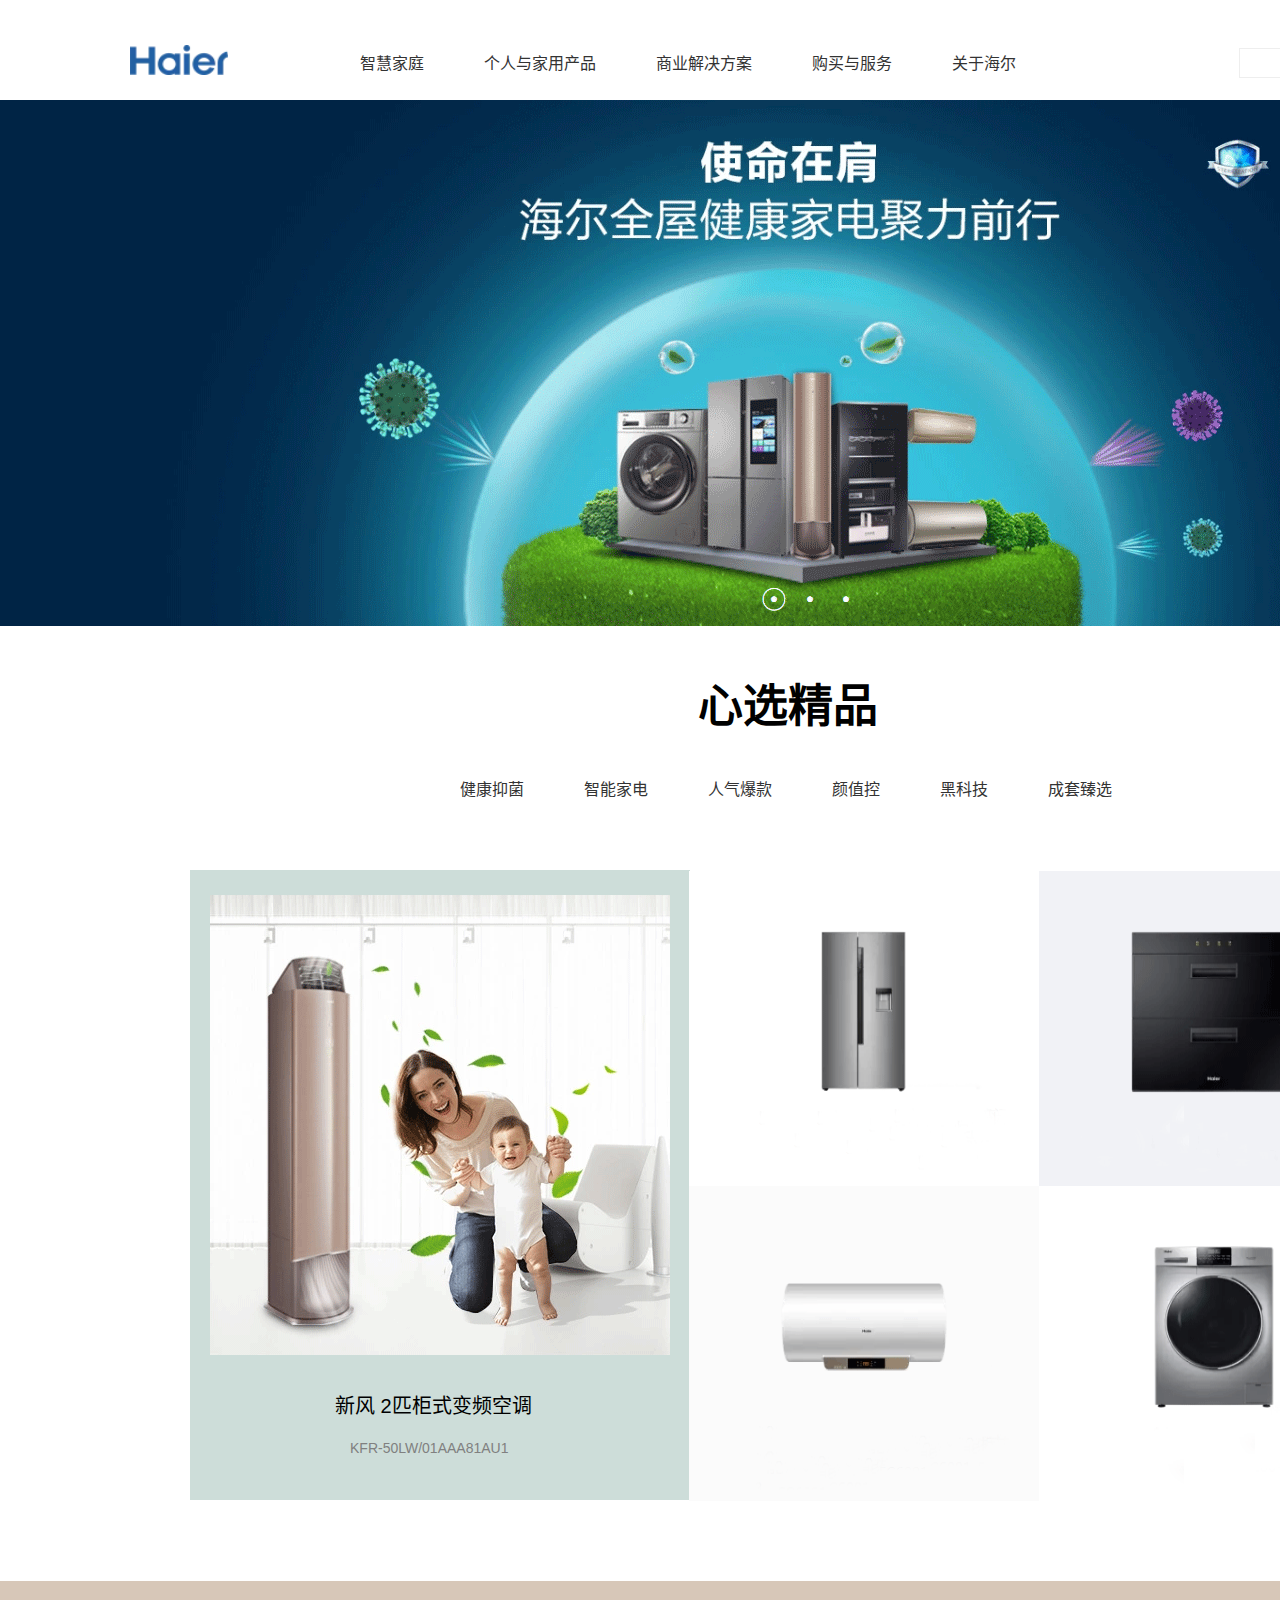
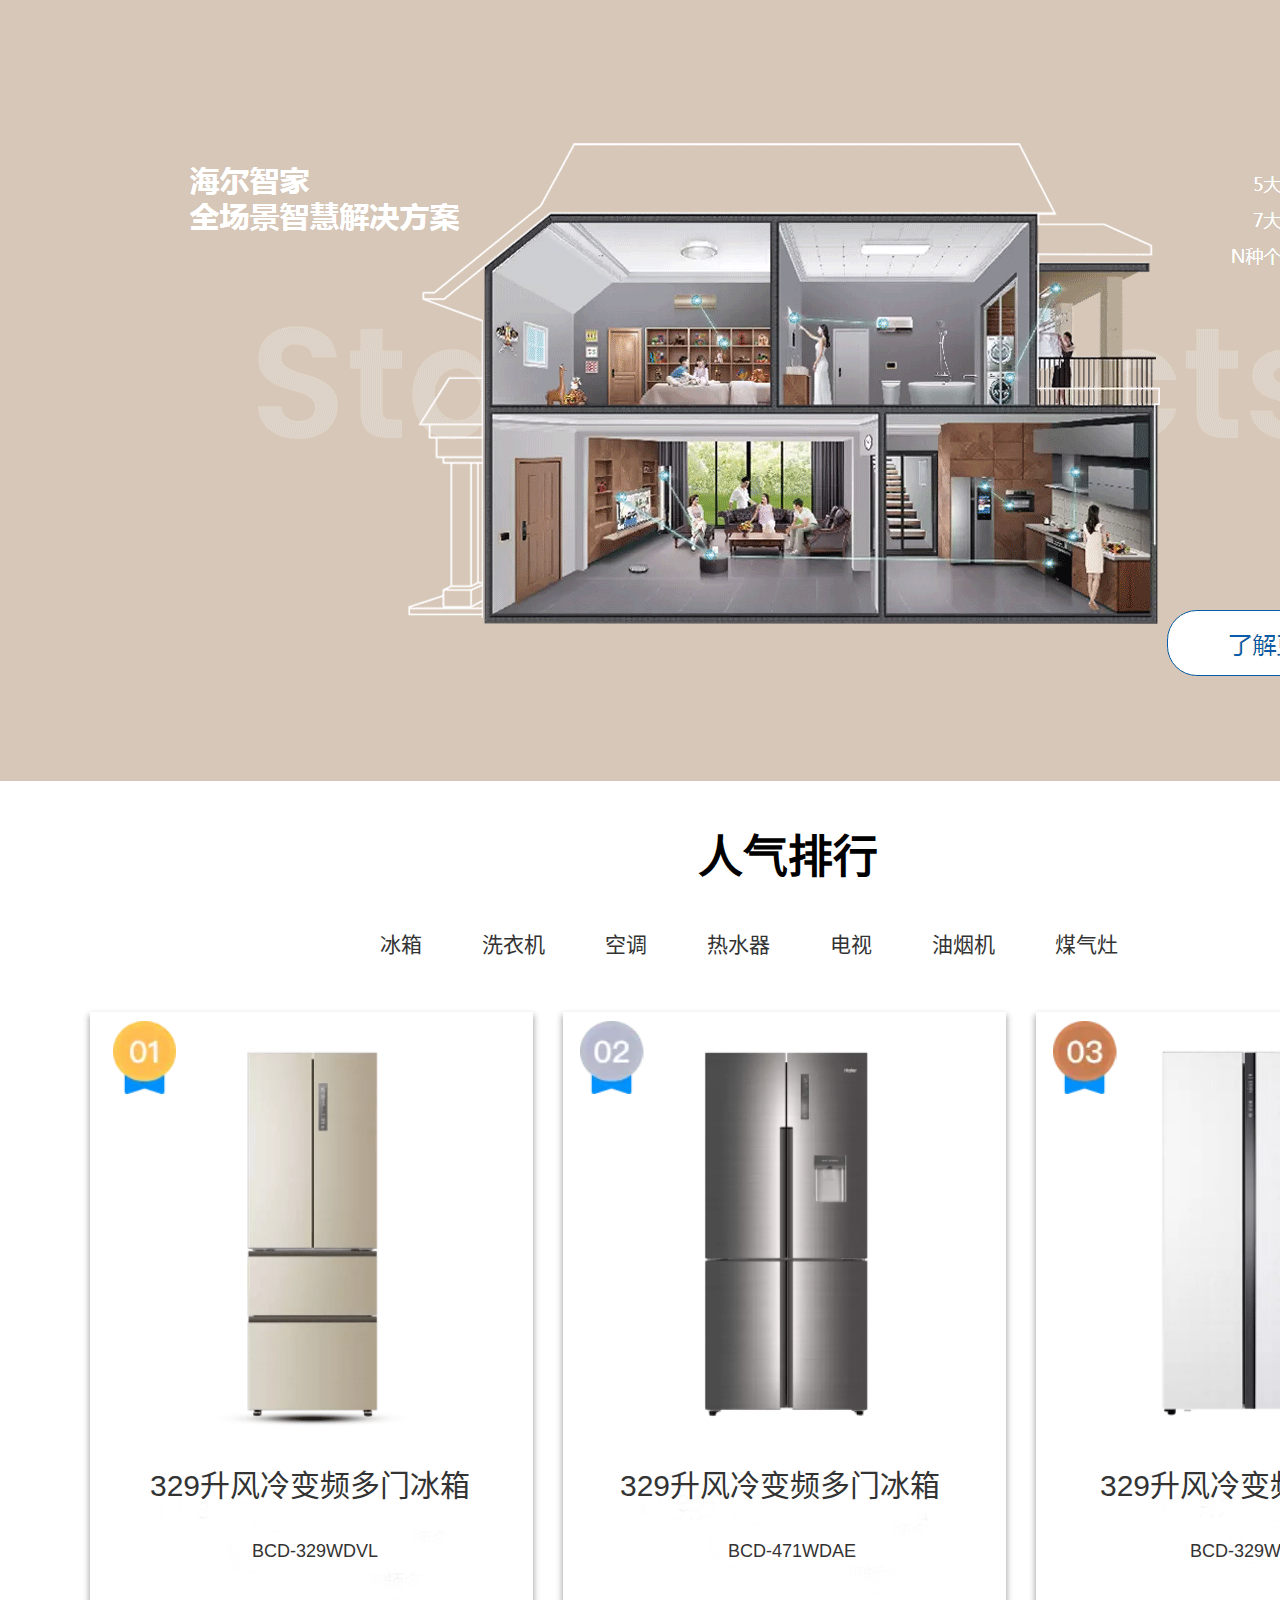
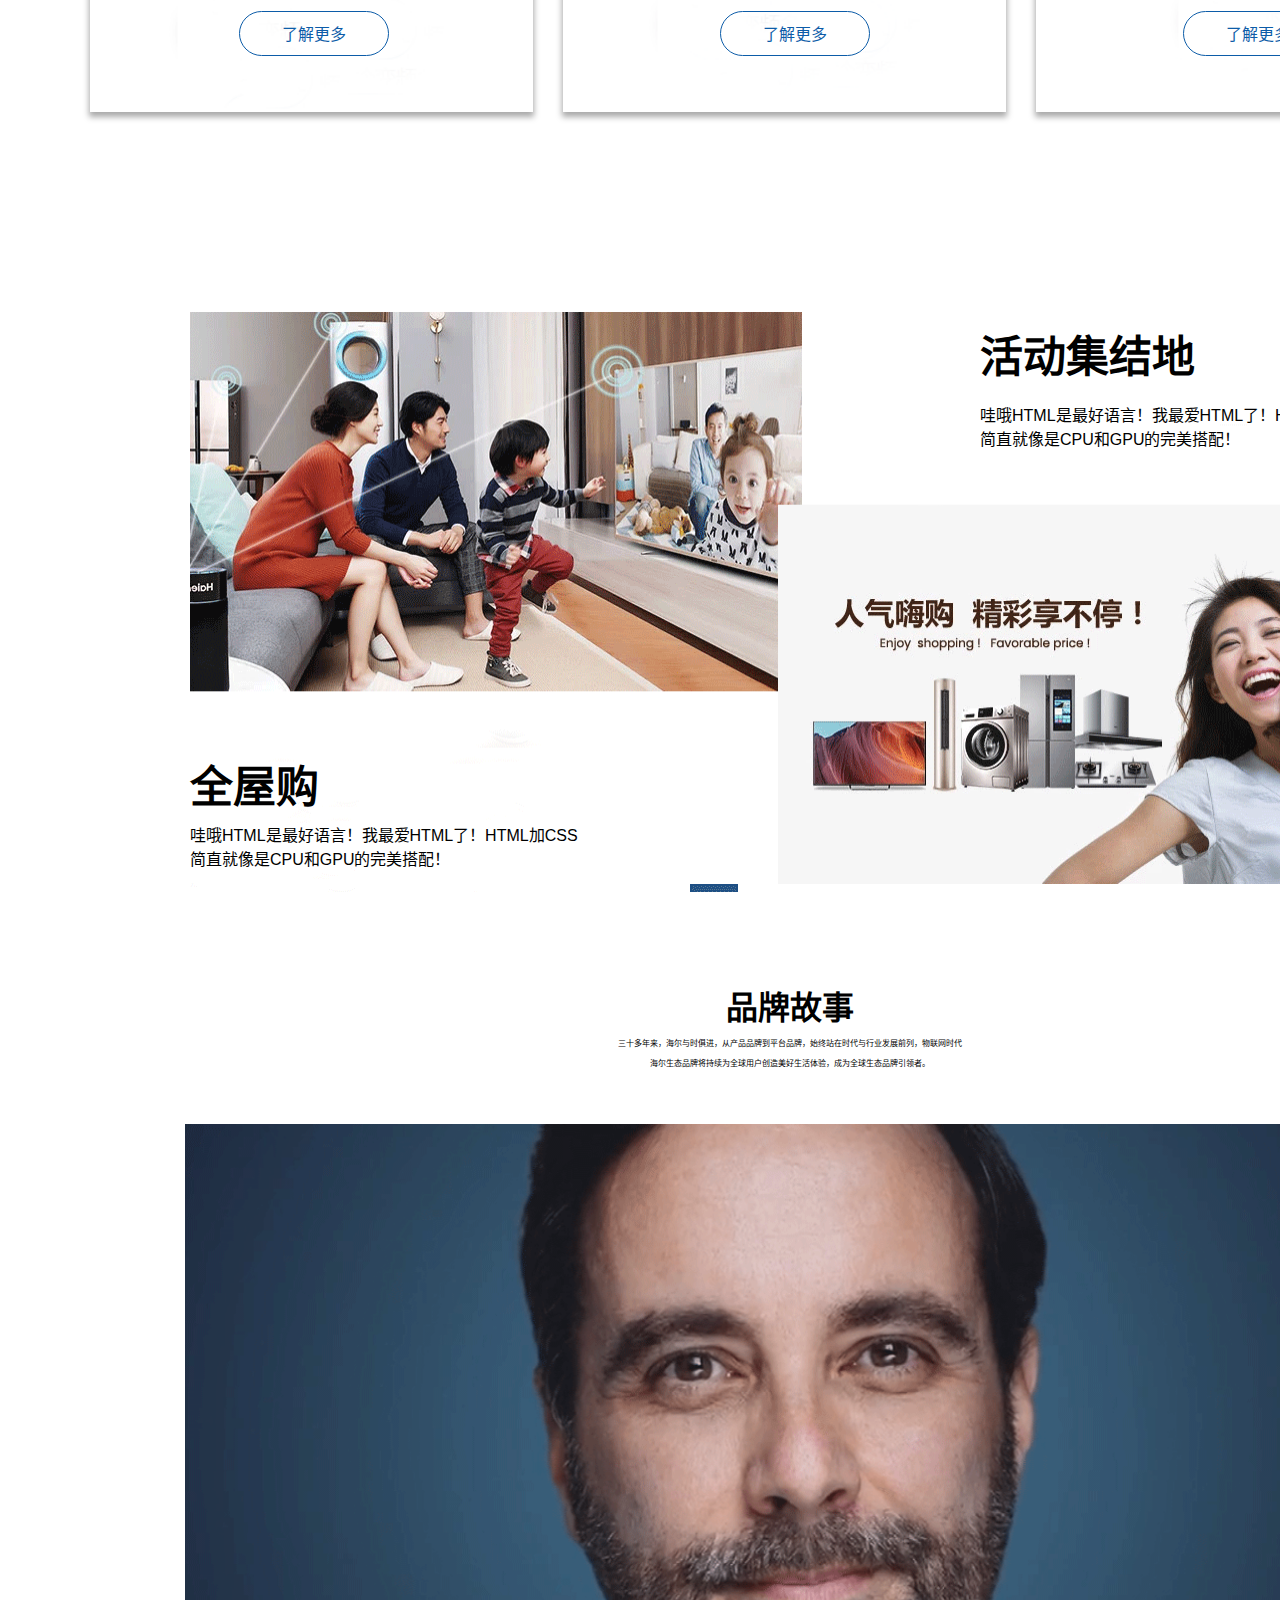
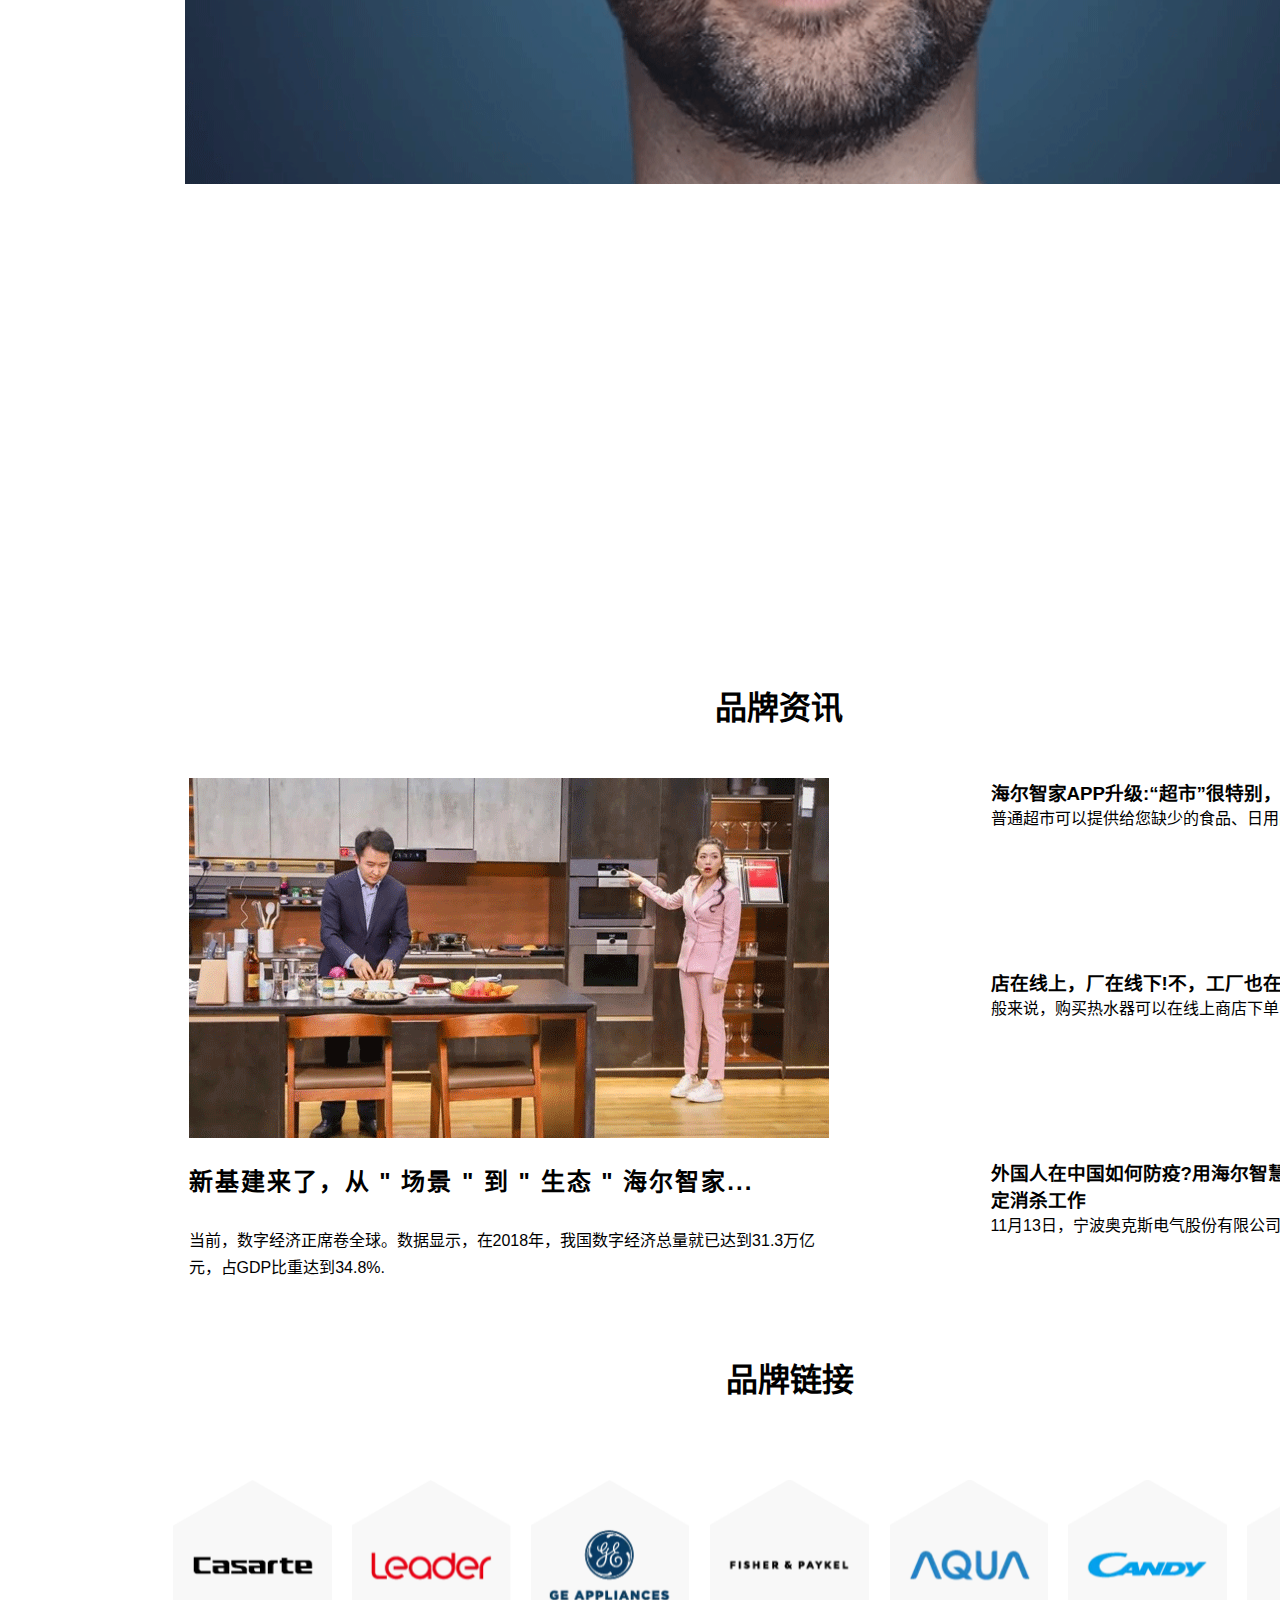
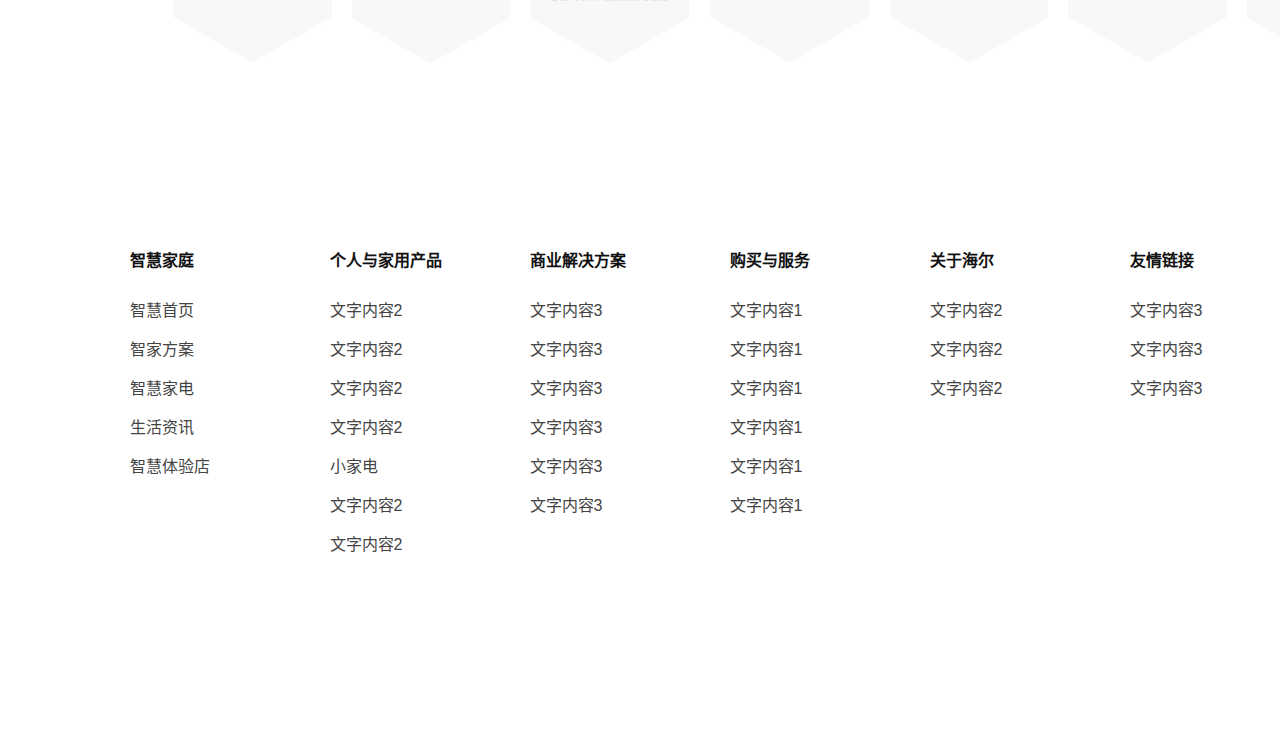
<file: index.html>
<!DOCTYPE html>
<html lang="zh-CN">
<head>
    <meta charset="UTF-8">
    <meta name="viewport" content="width=device-width, initial-scale=1.0">
    <meta http-equiv="X-UA-Compatible" content="ie=edge">
    <title>海尔智能家电</title>
    <link rel="stylesheet" href="styles.css">
</head>
<body>
    <div id="box">
        <!-- 标志与导航部分 -->
        <div class="navbar">
            <img src="imgs/images/logo.gif" alt="海尔" class="logo">
         <ul class="nav-links">
            <li><a href="#">智慧家庭</a></li>
            <li><a href="#">个人与家用产品</a></li>
            <li><a href="#">商业解决方案</a></li>
            <li><a href="#">购买与服务</a></li>
            <li><a href="#">关于海尔</a></li>
        </ul>
        <div class="nav-icons">
            <div class="search-container">
                <input type="text" id="search" name="search"><!--placeholder="Search here..." -->
              </div>
            <img src="imgs/images/sign2.gif" alt="搜索" class="icon">
            <img src="imgs/images/sign3.gif" alt="搜索" class="icon">
            <img src="imgs/images/sign0.gif" alt="搜索" class="icon">

        </div>
        <!-- 海报部分 -->
    </div>
    <div class="banner">
        <img src="imgs/images/banner.gif" alt="banner">
    </div>
    <!-- 商品一 -->
    <div class="products">
        <h1>心选精品</h1>
        <ul class="nav-links-2">
            <li><a href="#">健康抑菌</a></li>
            <li><a href="#">智能家电</a></li>
            <li><a href="#">人气爆款</a></li>
            <li><a href="#">颜值控</a></li>
            <li><a href="#">黑科技</a></li>
            <li><a href="#">成套臻选</a></li>
        </ul>
    </div>
    <div id="box-2">
        <div class="product-showcase">
            <img src="imgs/images/Image1.gif" alt="变频空调">
        </div>
        <div class="product-showcase-2">
            <img src="imgs/images/images6.gif" alt="product">
        </div>
        <ul class="newwind">新风 2匹柜式变频空调</ul>
        <ul class="code">KFR-50LW/01AAA81AU1</ul>
    </div>  
    <div id="box-3">
        <div class="banner2">
            <img src="imgs/images/banner2.gif" alt="海尔智家全场景智能解决方案">
        </div>
        <div class="products-2">
            <h1>人气排行</h1>
            <ul class="nav-links-3">
                <li><a href="#">冰箱</a></li>
                <li><a href="#">洗衣机</a></li>
                <li><a href="#">空调</a></li>
                <li><a href="#">热水器</a></li>
                <li><a href="#">电视</a></li>
                <li><a href="#">油烟机</a></li>
                <li><a href="#">煤气灶</a></li>
            </ul>
            <div class="manydoor-1">329升风冷变频多门冰箱</div>
            <div class="code-2">BCD-329WDVL</div>
            <a class="more-1" href="#">了解更多</a>

            <div class="manydoor-2">329升风冷变频多门冰箱</div>
            <div class="code-3">BCD-471WDAE</div>
            <a class="more-2" href="#">了解更多</a>

            <div class="manydoor-3">329升风冷变频多门冰箱</div>
            <div class="code-4">BCD-329WDPU</div>
            <a class="more-3" href="#">了解更多</a>

        </div>
        <div class="product-showcase-3">
            <ul>
                <li><img class="pro-1" src="imgs/images/image7.gif" alt="变频多门冰箱"></li>
                <li><img class="pro-2" src="imgs/images/image8.gif" alt="变频十字对开门冰箱"></li>
                <li><img class="pro-3" src="imgs/images/image9.gif" alt="变频对开门冰箱"></li>
                <img class="Top-1" src="imgs/images/Top-1.gif">
                <img class="Top-2" src="imgs/images/Top-2.gif">
                <img class="Top-3" src="imgs/images/Top-3.gif">
            </ul>
        </div>
    </div>
    <div id="box-4">
        <img class="image10" src="imgs/images/image10.gif" alt="人气嗨购 精彩享不停">
        <div class="text-1">活动集结地</div>
        <div class="text-2">哇哦HTML是最好语言！我最爱HTML了！HTML加CSS简直就像是CPU和GPU的完美搭配！</div>
        <div class="text-3">全屋购</div>
        <div class="text-4">哇哦HTML是最好语言！我最爱HTML了！HTML加CSS简直就像是CPU和GPU的完美搭配！</div>
    </div>
    <div id="box-5">
        <h1 class="title-1">品牌故事</h1>
        <p class="text-5">三十多年来，海尔与时俱进，从产品品牌到平台品牌，始终站在时代与行业发展前列，物联网时代</p>
        <p class="text-6">海尔生态品牌将持续为全球用户创造美好生活体验，成为全球生态品牌引领者。</p>
        <img class="banner3" src="imgs/images/banner3.gif">
    </div>
    <div id="box-5-1"></div>                                                            
        <div id="box-6">
            <h1 class="title-2">品牌资讯</h1>
            <div class="Information">
                <div class="part-1">
                <img class="image11" src="imgs/images/image11.gif">
                <h2 class="text-9">新基建来了，从 " 场景 " 到 " 生态 " 海尔智家...</h2>
                <p class="text-10">当前，数字经济正席卷全球。数据显示，在2018年，我国数字经济总量就已达到31.3万亿元，占GDP比重达到34.8%.</p>
            </div>
            <div class="more-4">
            <a href="#">更多</a>
            </div>
            <ul class="part-2">
                <li>
                    <div class="txt-box">
						<h3>海尔智家APP升级:“超市”很特别，专卖“生活”</h3>
						<p>普通超市可以提供给您缺少的食品、日用品...</p>
					</div>
                </li>
                <li>
                    <div class="txt-box">
						<h3>店在线上，厂在线下!不，工厂也在线上!</h3>
						<p>般来说，购买热水器可以在线上商店下单，...</p>
                    </div>
                </li>
                <li>
                    <div class="txt-box">
						<h3>外国人在中国如何防疫?用海尔智慧家电7步搞定消杀工作</h3>
						<p>11月13日，宁波奥克斯电气股份有限公司与芜</p>
                    </div>
                </li>
            </ul>
        </div>
    </div>
    <div id="box-7">
        <h1 class="title-3">品牌链接</h1>
            <ul class="barnd">
                <li><img src="imgs/images/brand-1.gif"></li>
                <li><img src="imgs/images/brand-2.gif"></li>
                <li><img src="imgs/images/brand-3.gif"></li>
                <li><img src="imgs/images/brand-4.gif"></li>
                <li><img src="imgs/images/brand-5.gif"></li>
                <li><img src="imgs/images/brand-6.gif"></li>
                <li><img src="imgs/images/brand-7.gif"></li>
            </ul>
    </div>
    <div id="box-8">
        <div class="sitemap">	
            <dl><dt>智慧家庭</dt> <a href="#">智慧首页</a> <a href="#">智家方案</a> <a href="#">智慧家电</a> <a href="#">生活资讯</a> <a href="#">智慧体验店</a></dl>
            <dl><dt>个人与家用产品</dt> <a href="#">文字内容2</a> <a href="#">文字内容2</a> <a href="#">文字内容2</a> <a href="#">文字内容2</a> <a href="#">小家电</a> <a href="#">文字内容2</a> <a href="#">文字内容2</a></dl>
            <dl><dt>商业解决方案</dt> <a href="#">文字内容3</a> <a href="#">文字内容3</a> <a href="#">文字内容3</a> <a href="#">文字内容3</a> <a href="#">文字内容3</a> <a href="#">文字内容3</a></dl>
            <dl><dt>购买与服务</dt> <a href="#">文字内容1</a> <a href="#">文字内容1</a> <a href="#">文字内容1</a> <a href="#">文字内容1</a> <a href="#">文字内容1</a> <a href="#">文字内容1</a></dl>
            <dl><dt>关于海尔</dt> <a href="#">文字内容2</a> <a href="#">文字内容2</a> <a href="#">文字内容2</a> </dl>
            <dl><dt>友情链接</dt> <a href="#">文字内容3</a> <a href="#">文字内容3</a> <a href="#">文字内容3</a> </dl>
            <dl><dt>友情链接</dt> <a href="#">文字内容3</a> <a href="#">文字内容3</a> <a href="#">文字内容3</a> </dl>
        </div>
    </div>
</body>
</html>
</file>
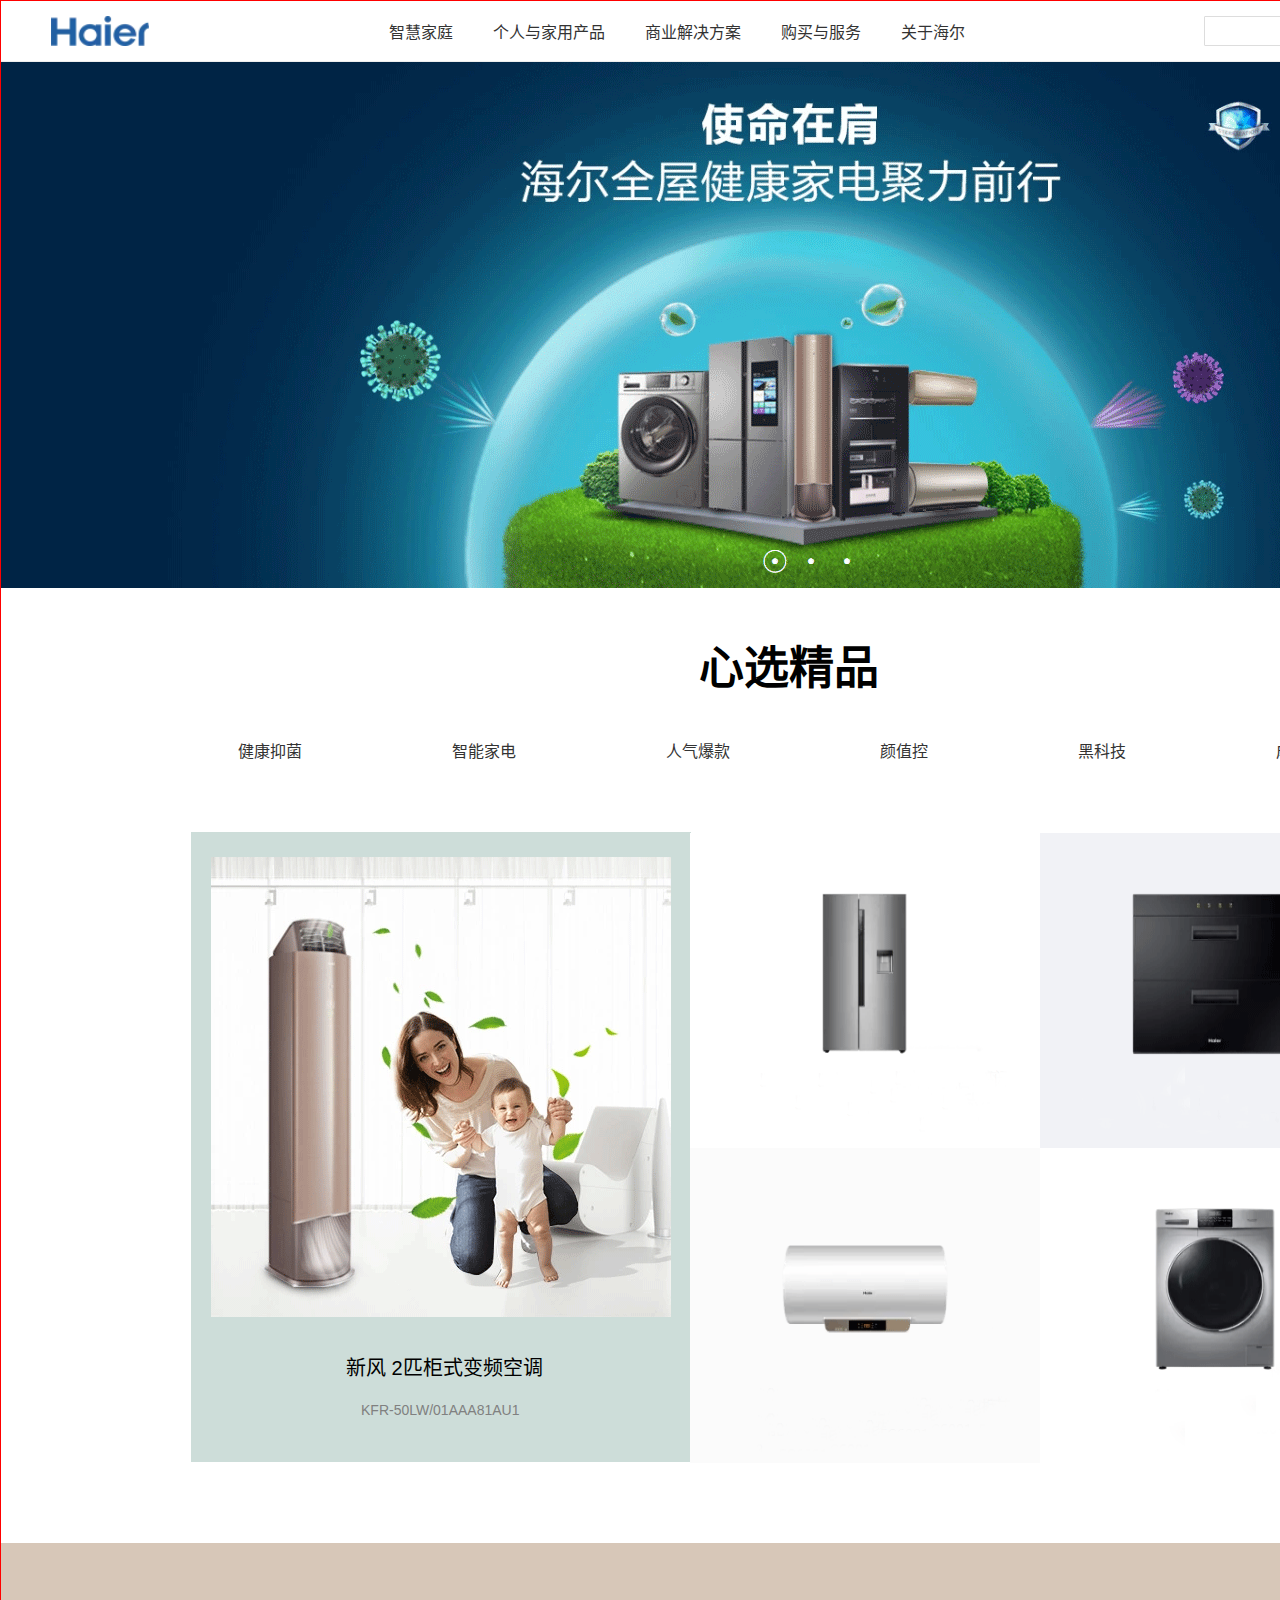
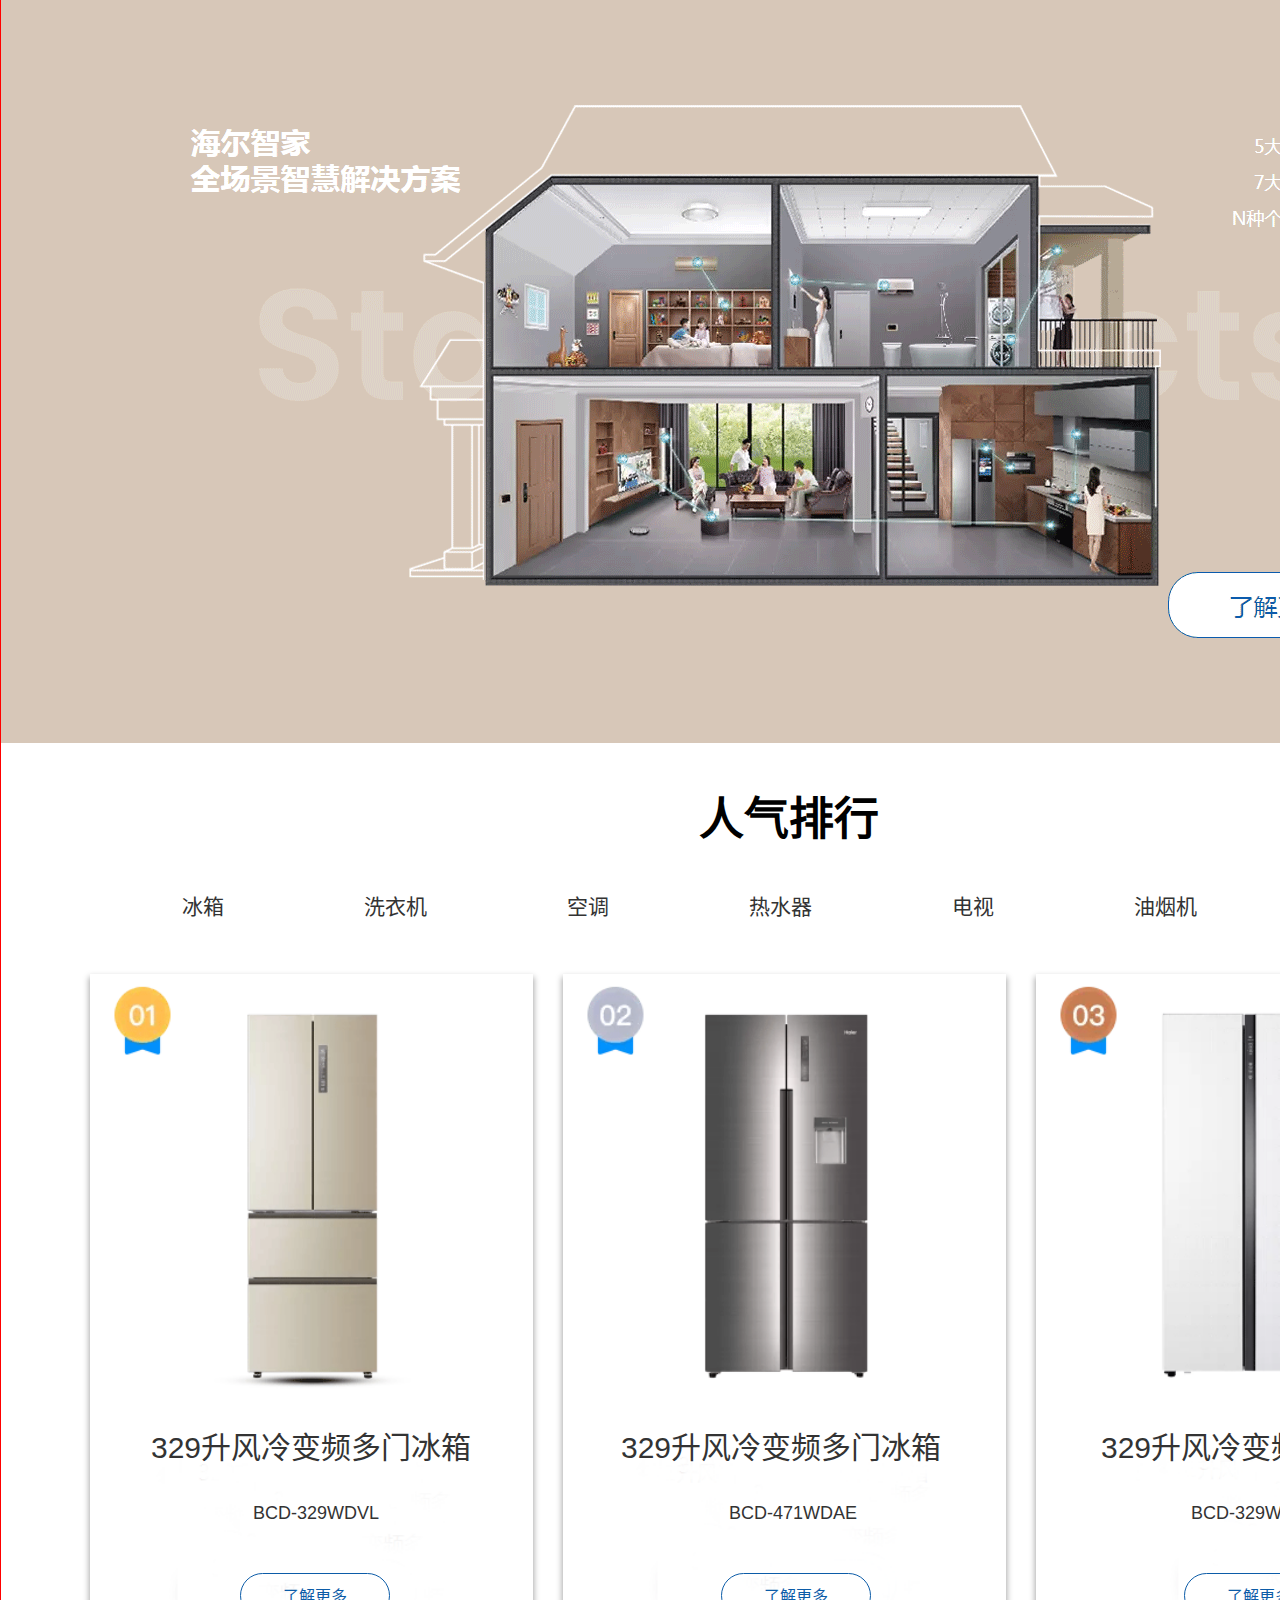
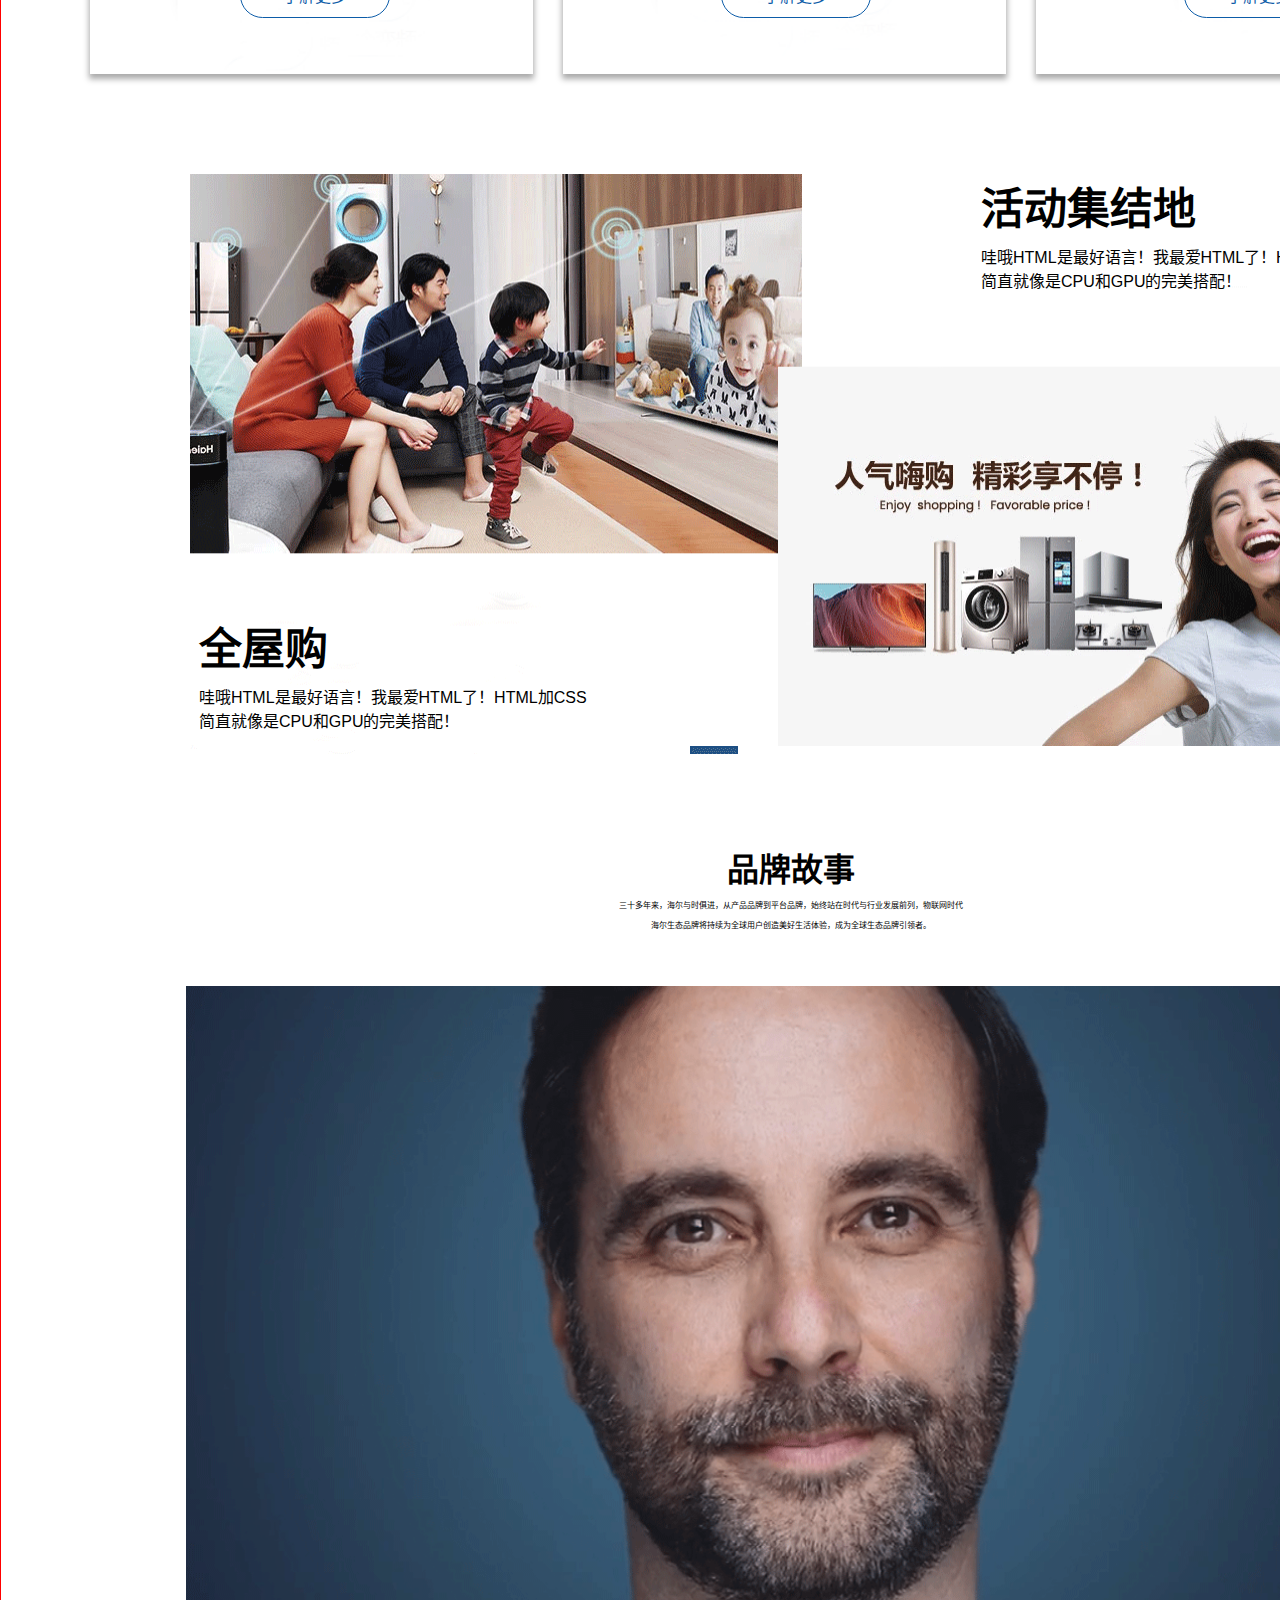
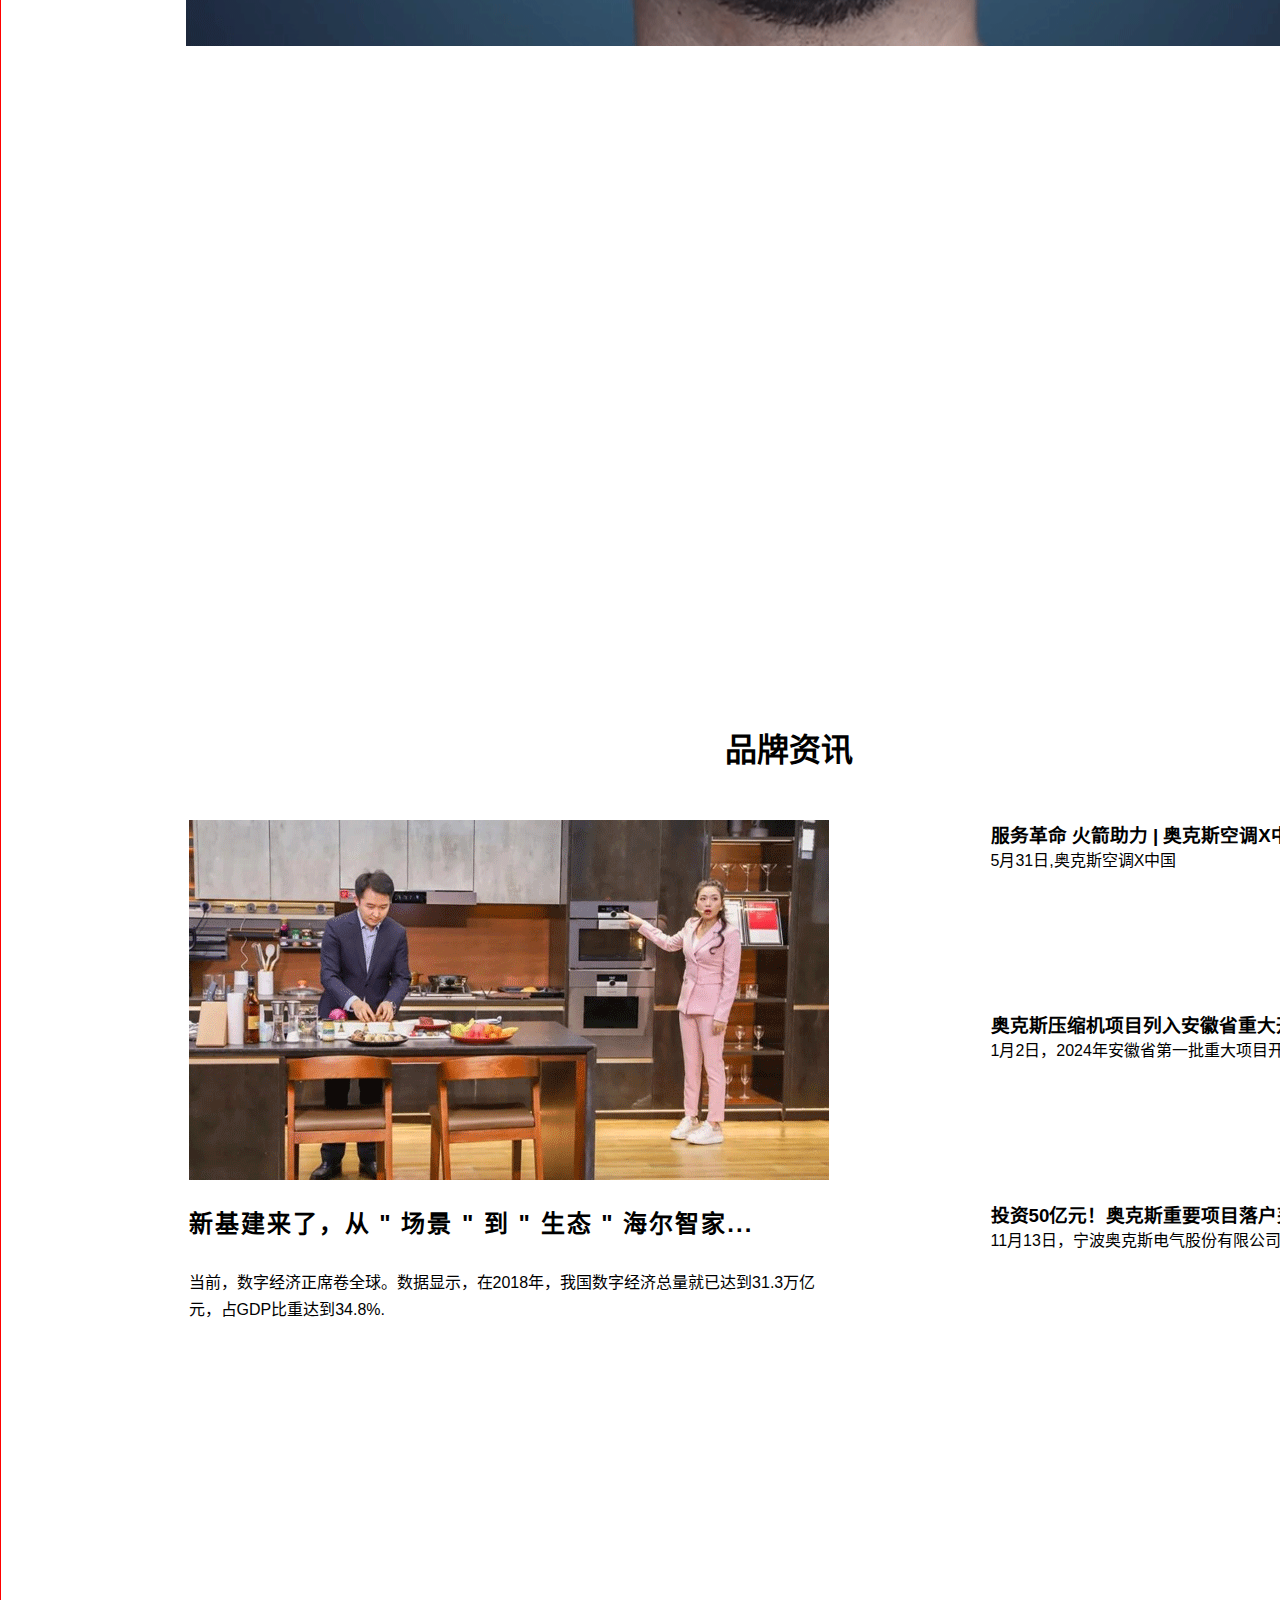
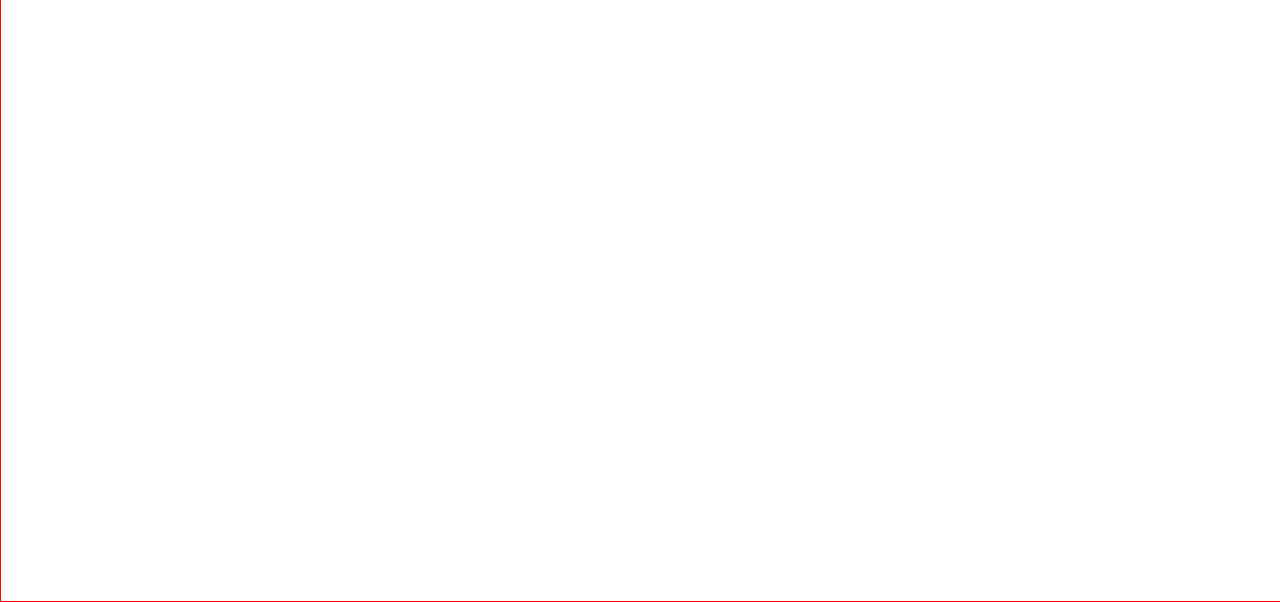
<file: web/index.html>
<!DOCTYPE html>
<html lang="zh-CN">
<head>
    <meta charset="UTF-8">
    <meta name="viewport" content="width=device-width, initial-scale=1.0">
    <meta http-equiv="X-UA-Compatible" content="ie=edge">
    <title>海尔智能家电</title>
    <link rel="stylesheet" href="styles.css">
</head>
<body>
    <div id="box">
        <!-- 标志与导航部分 -->
        <div class="navbar">
            <img src="imgs/images/logo.gif" alt="海尔" class="logo">
         <ul class="nav-links">
            <li><a href="#">智慧家庭</a></li>
            <li><a href="#">个人与家用产品</a></li>
            <li><a href="#">商业解决方案</a></li>
            <li><a href="#">购买与服务</a></li>
            <li><a href="#">关于海尔</a></li>
        </ul>
        <div class="nav-icons">
            <div class="search-container">
                <input type="text" id="search" name="search"><!--placeholder="Search here..." -->
              </div>
            <img src="imgs/images/sign0.gif" alt="搜索" class="icon">
            <img src="imgs/images/sign2.gif" alt="搜索" class="icon">
            <img src="imgs/images/sign3.gif" alt="搜索" class="icon">
        </div>
        <!-- 海报部分 -->
    </div>
    <div class="banner">
        <img src="imgs/images/banner.gif" alt="banner">
    </div>
    <!-- 商品一 -->
    <div class="products">
        <h1>心选精品</h1>
        <ul class="nav-links-2">
            <li><a href="#">健康抑菌</a></li>
            <li><a href="#">智能家电</a></li>
            <li><a href="#">人气爆款</a></li>
            <li><a href="#">颜值控</a></li>
            <li><a href="#">黑科技</a></li>
            <li><a href="#">成套臻选</a></li>
        </ul>
    </div>
    <div id="box-2">
        <div class="product-showcase">
            <img src="imgs/images/Image1.gif" alt="变频空调">
        </div>
        <div class="product-showcase-2">
            <img src="imgs/images/images6.gif" alt="product">
        </div>
        <ul class="newwind">新风 2匹柜式变频空调</ul>
        <ul class="code">KFR-50LW/01AAA81AU1</ul>
    </div>  
    <div id="box-3">
        <div class="banner2">
            <img src="imgs/images/banner2.gif" alt="海尔智家全场景智能解决方案">
        </div>
        <div class="products-2">
            <h1>人气排行</h1>
            <ul class="nav-links-3">
                <li><a href="#">冰箱</a></li>
                <li><a href="#">洗衣机</a></li>
                <li><a href="#">空调</a></li>
                <li><a href="#">热水器</a></li>
                <li><a href="#">电视</a></li>
                <li><a href="#">油烟机</a></li>
                <li><a href="#">煤气灶</a></li>
            </ul>
            <div class="manydoor-1">329升风冷变频多门冰箱</div>
            <div class="code-2">BCD-329WDVL</div>
            <a class="more-1" href="#">了解更多</a>

            <div class="manydoor-2">329升风冷变频多门冰箱</div>
            <div class="code-3">BCD-471WDAE</div>
            <a class="more-2" href="#">了解更多</a>

            <div class="manydoor-3">329升风冷变频多门冰箱</div>
            <div class="code-4">BCD-329WDPU</div>
            <a class="more-3" href="#">了解更多</a>

        </div>
        <div class="product-showcase-3">
            <ul>
                <li><img class="pro-1" src="imgs/images/image7.gif" alt="变频多门冰箱"></li>
                <li><img class="pro-2" src="imgs/images/image8.gif" alt="变频十字对开门冰箱"></li>
                <li><img class="pro-3" src="imgs/images/image9.gif" alt="变频对开门冰箱"></li>
            </ul>
        </div>
    </div>
    <div id="box-4">
        <div class="story">
            <img src="imgs/images/image10.gif" alt="人气嗨购 精彩享不停">
        </div>
        <div class="text-1">活动集结地</div>
        <div class="text-2">哇哦HTML是最好语言！我最爱HTML了！HTML加CSS简直就像是CPU和GPU的完美搭配！</div>
        <div class="text-3">全屋购</div>
        <div class="text-4">哇哦HTML是最好语言！我最爱HTML了！HTML加CSS简直就像是CPU和GPU的完美搭配！</div>
    </div>
    <div id="box-5">
        <h1 class="text-7">品牌故事</h1>
        <p class="text-5">三十多年来，海尔与时俱进，从产品品牌到平台品牌，始终站在时代与行业发展前列，物联网时代</p>
        <p class="text-6">海尔生态品牌将持续为全球用户创造美好生活体验，成为全球生态品牌引领者。</p>
        <img class="banner3" src="imgs/images/banner3.gif">
    </div>
    <div id="box-5-1"></div>
    <div id="box-6">
        <h1 class="text-8">品牌资讯</h1>
        <div class="Information">
                <div class="part-1">
                <img class="image11" src="imgs/images/image11.gif">
                <h2 class="text-9">新基建来了，从 " 场景 " 到 " 生态 " 海尔智家...</h2>
                <p class="text-10">当前，数字经济正席卷全球。数据显示，在2018年，我国数字经济总量就已达到31.3万亿元，占GDP比重达到34.8%.</p>
            </div>
            <div class="more-4">
            <a href="#">更多</a>
            </div>
            <ul class="part-3">
                <li>
                    <div class="txt-box">
						<h3>服务革命 火箭助力 | 奥克斯空调X中国火</h3>
						<p>5月31日,奥克斯空调X中国</p>
					</div>
                </li>
                <li>
                    <div class="txt-box">
						<h3>奥克斯压缩机项目列入安徽省重大开工</h3>
						<p>1月2日，2024年安徽省第一批重大项目开工动员。</p>
                    </div>
                </li>
                <li>
                    <div class="txt-box">
						<h3>投资50亿元！奥克斯重要项目落户芜湖</h3>
						<p>11月13日，宁波奥克斯电气股份有限公司与芜</p>
                    </div>
                </li>
            </ul>
        </div>
    </div>
</body>
</html>
</file>
<file: styles.css>
* {
    margin: 0;
    padding: 0;
    box-sizing: border-box;
} 

#box{
    width: 1579px;
    height: 0px;
    margin: 0 auto;
    /* border: 1px solid red; */
}

body {
    /* transform: scale(1.2);
    transform-origin: top left; */
    /* width: 100vw;
    height: 100vh; */
    font-family: Arial, sans-serif;
}
.search-container{
    /* background-color: #0066cc; */
    width: 100px;
    height: 40px;
}
.search-container input[type="text"] {
    width: 200px;
    height: 30px;
    
    /* border-radius: 1px; */
    position: relative;
    bottom: 2px;
    right: 140px;
    outline: none;
    border: 1px solid #eee;
}
.navbar {
    position: relative;
    top: 20px;
    bottom: 10px;
    height: 60px;
    display: block;
    justify-content: space-between;
    align-items: center;
    /* padding: 15px 50px; */
    /* border-bottom: 1px solid #eee; */
    background: #fff;
    left: 100px;
    margin-bottom: 20px;
}

.logo {
    height: 30px;
    display: block;
    position: relative;
    top: 25px;
    left: 30px;
}

.nav-links {
    list-style: none;
    /* gap: 40px; */
    margin: 0;
    padding: 0;
}
.nav-links li{
    float: left;
    display: block;
    margin-left: 30px;
    margin-right: 30px;
    position: relative;
    left: 230px;
}
.nav-links a {
    
    text-decoration: none;
    color: #333;
    font-size: 16px;
    transition: color 0.3s ease;
}

.nav-links a:hover {
    color: #0066cc;
}
.nav-icons{
    float: right;
    position: relative;
    width: 300px;
    height: 30px;
}
.nav-icons img{
    width: 25px;
    height: 25px;
    display: block;
    /* gap: 20px; */
    align-items: center;
    /* border: 10px solid pink; */
    float: right;
    position: relative;
    bottom: 40px;
    margin-right: 30px;
    right: 100px;
}

.icon {
    cursor: pointer;
}
.banner img{
    margin-top: 20px;
    width: 1579px;
    height: 526px;
}
.products{
    width: 1579px;
    height: 840;
}
.products h1{
    margin: 30px auto;
    display: block;
    width: 184px;
    height: 46.4px;
    font-size: 45px;
}
.nav-links-2 {
    width: 720px;
    height: 24px;
    display: block;
    list-style: none;
    /* gap: 150px; */
    margin: 0 auto;
    padding: 0;
    /* justify-content: center; */
}

.nav-links-2 li{
    float: left;
    display: block;
    margin-left: 30px;
    margin-right: 30px;
}
.nav-links-2 a {
    text-decoration: none;
    color: #333;
    font-size: 16px;
    transition: color 0.3s ease;
    padding-bottom: 10px;
    position: relative;
}
.nav-links-2 a:hover {
    color: #0066cc;
}
.product-showcase{
    background-color: rgb(205, 221, 217);
    width: 500px;
    height: 630px;
    margin: 70px 0px 0 130px;
}
.product-showcase img{
    width: 460px;
    height: 460px;
    margin: 25px 0px 0 20px;
}
.newwind {
    /* border: 1px solid red; */
    width: 300px;
    height: 10px;
    position: absolute;
    top: 520px;
    bottom: 0px;
    right: 0px;
    left: 275px; 
    font-size: 20px; 
}
.code{
    /* border: 1px solid red; */
    width: 300px;
    height: 10px;
    position: absolute;
    top: 570px;
    bottom: 0px;
    right: 0px;
    left: 290px; 
    font-size: 14px;
    color: grey;
}
.product-showcase-2{
    display: block;
    width: 700px;
    height: 630px;
    margin-left: 629px;
    margin-top: -629px;
    /* border: 1px solid green; */
}
.product-showcase-2 img{
    width: 700px;
    height: 630px;
}
#box-2{
    position: relative;
    margin-left: 60px;
}
#box-3{
    position: relative;
    margin-bottom: 300px;
}
.banner2 img{
    display: block;
    width: 1579px;
    height: 800px;
    margin-top:80px;
}
.products{
    width: 1579px;
    height: 840;
}
.products h1{
    margin: 30px auto;
    display: block;
    width: 184px;
    height: 46.4px;
    font-size: 45px;
    margin-top: 40px;
    margin-bottom: 60px;
}
.nav-links-3 {
    width: 880px;
    height: 24px;
    display: block;
    list-style: none;
    /* gap: 140px; */
    margin: 0 auto;
    padding: 0;
    /* justify-content: center; */
    margin-bottom: 70px;
}
.nav-links-3 li{
    float: left;
    display: block;
    margin-left: 30px;
    margin-right: 30px;
}
.nav-links-3 a {
    text-decoration: none;
    color: #333;
    font-size: 21px;
    transition: color 0.3s ease;
    padding-bottom: 10px;
    position: relative;
}
.nav-links-3 a:hover {
    color: #0066cc;
}
.products-2{
    width: 1579px;
    height: 130.4px;
    margin-bottom: 60px; 
}
.products-2 h1{
    margin: 30px auto;
    display: block;
    width: 184px;
    height: 46.4px;
    font-size: 45px;
    margin-top: 40px;
    margin-bottom: 60px;
}
.manydoor-1{
    /* border: 1px solid red; */
    width: 340px;
    height: 10px;
    position: absolute;
    top: 1480px;
    bottom: 0px;
    right: 0px;
    left: 150px; 
    font-size: 30px;
    color: #333333
}
.code-2{
    /* border: 1px solid red; */
    width: 220px;
    height: 10px;
    position: absolute;
    top: 1560px;
    bottom: 0px;
    right: 0px;
    left: 252px; 
    font-size: 18px;
    color: #333333
}
.more-1{
    display: inline-block;
    width: 150px;
    height: 45px;
    border-radius: 40px;
    overflow: hidden;
    border: 1px solid;
    text-decoration: none;
    color: #0c5ca8;
    position: absolute;
    top: 1630px;
    bottom: 0px;
    right: 0px;
    left: 239px;
    text-align: center;
    line-height: 45px;
}


.manydoor-2{
    /* border: 1px solid red; */
    width: 340px;
    height: 10px;
    position: absolute;
    top: 1480px;
    bottom: 0px;
    right: 0px;
    left: 620px; 
    font-size: 30px;
    color: #333333
}
.code-3{
    /* border: 1px solid red; */
    width: 220px;
    height: 10px;
    position: absolute;
    top: 1560px;
    bottom: 0px;
    right: 0px;
    left: 728px; 
    font-size: 18px;
    color: #333333
}
.more-2{
    display: inline-block;
    width: 150px;
    height: 45px;
    border-radius: 40px;
    overflow: hidden;
    border: 1px solid;
    text-decoration: none;
    color: #0c5ca8;
    position: absolute;
    top: 1630px;
    bottom: 0px;
    right: 0px;
    left: 720px;
    text-align: center;
    line-height: 45px;
}


.manydoor-3{
    /* border: 1px solid red; */
    width: 350px;
    height: 10px;
    position: absolute;
    top: 1480px;
    bottom: 0px;
    right: 0px;
    left: 1100px; 
    font-size: 30px;
    color: #333333
}
.code-4{
    /* border: 1px solid red; */
    width: 220px;
    height: 10px;
    position: absolute;
    top: 1560px;
    bottom: 0px;
    right: 0px;
    left: 1190px; 
    font-size: 18px;
    color: #333333
}
.more-3{
    display: inline-block;
    width: 150px;
    height: 45px;
    border-radius: 40px;
    overflow: hidden;
    border: 1px solid;
    text-decoration: none;
    color: #0c5ca8;
    position: absolute;
    top: 1630px;
    bottom: 0px;
    right: 0px;
    left: 1183px;
    text-align: center;
    line-height: 45px;
}



.product-showcase-3{
    width: 1400px;
    height: 600px;
    /* background-color: #0066cc; */
    margin: 0 auto;
}
.pro-1,.pro-2,.pro-3{
    float: right;
    box-shadow: 0 4px 6px 1px #aaa;
    height: 700px;
}
.product-showcase-3 ul{
    height: 800px;
    display: flex;
    float: left;
    list-style: none;
    margin-left: -50px;
    /* border: 1px solid rebeccapurple; */
}
.product-showcase-3 li{
    margin-right: 30px;
    /* border: 1px solid black; */
}
.product-showcase-3 li:nth-of-type(1){
    margin-left: 50px;
}
.Top-1,.Top-2,.Top-3{
    width: 63px;
    height: 73px;
}
.Top-1{
    position:absolute;
    top: 1040px;
    bottom: 0px;
    right: 0px;
    left: 113px;
    

}
.Top-2{
    position:absolute;
    top: 1040px;
    bottom: 0px;
    right: 0px;
    left: 580px;

}
.Top-3{
    position:absolute;
    top: 1040px;
    bottom: 0px;
    right: 0px;
    left: 1053px;

}
#box-4{
    position: relative;
    /* width: 1200px;
    height: 580px;
    margin: 0 auto; */
}
/* .story{
    width: 1200px;
    height: 580px;
} */
.image10{
    width: 1200px;
    height: 580px;
    display: block;
    margin: 0 auto;
}
.text-1{
    position: absolute;
    top: 10px;
    bottom: 0px;
    right: 0px;
    left: 980px;
    /* border: 1px solid red; */
    width: 230px;
    height: 50px;
    font-size: 43px;
    /* font-weight: bold; */
    font-weight: 900;
}
.text-2{
    position: absolute;
    overflow: hidden;
    text-overflow: ellipsis;
    top: 90px;
    bottom: 0px;
    right: 0px;
    left: 980px;
    /* border: 1px solid red; */
    width: 400px;
    height: 50px;
    font-size: 16px;
    /* font-weight: bold; */
    /* font-weight: 900; */
}
.text-3{
    position: absolute;
    top: 440px;
    bottom: 0px;
    right: 0px;
    left: 190px;
    /* border: 1px solid blue; */
    width: 140px;
    height: 50px;
    font-size: 43px;
    /* font-weight: bold; */
    font-weight: 900;
}
.text-4{
    position: absolute;
    overflow: hidden;
    text-overflow: ellipsis;
    top: 510px;
    bottom: 0px;
    right: 0px;
    left: 190px;
    /* border: 1px solid red; */
    width: 400px;
    height: 50px;
    font-size: 16px;
    /* font-weight: bold; */
    /* font-weight: 900; */
}
#box-5{
    width: 1579px;
    height: 700px;
    text-align: center;
    margin-top: 90px;
    /* margin-bottom: 20px;  */
    /* border: 10px solid red; */
    
}
#box-5 h1{
    margin-bottom: 60px;
    /* padding-top: 30px; */
    width: 400px;
    margin: 0 auto;
}
#box-5 img{
    width: 1210px;
    height: 660px;
}
.text-5,.text-6{
    /* border: 1px solid red; */
    text-align: center;
    font-size: 8px;
    line-height: 20px;
}
.text-5{
    margin-top: 20px; 
}
.text-6{
    margin-bottom: 50px;
}
.banner3{
    width: 1200px;
    height: 630px;
    margin: 0 auto;
}
#box-5-1{
    background-color: #fff;
    height: 570px;
    width: 1579px;
}
#box-6{
    position: relative;
    margin: 0 auto;
    /* border: 1px solid red; */
}
.title-2{
    margin-bottom: 60px;
    padding-top: 30px;
    width: 150px;
    margin: 0 auto;
    margin-bottom: 50px;
    
    
}
.Information{
    width: 1202px;
    height: 576px;
    margin: 0 auto;
    /* border: 1px solid red; */
}
.more-4 {
    
    color: #0c5ca8;
    float: right;
    width: 45px;
    height: 25px;
    float: right;
    position:absolute;
    top: 70px;
    bottom: 0px;
    right: 0px;
    left: 1350px;
}
.more-4 a{
    text-decoration: none;
    color: #0c5ca8;
    font-size: 19px;
    transition: color 0.3s ease;
    padding-bottom: 10px;
    position: relative;
}
.part-1{
    /* border: 1px solid red; */
    float: left;
}
.image11{
    width: 640px;
    height: 360px;
}
.title-1{
    width: 630px;
    height: 32px;
    /* border: 1px solid red; */
}
.text-9{ 
    width: 639.9px;
    margin-top: 20px;
    margin-bottom: 20px;
    letter-spacing: 2px;
}
.text-10{ 
    width: 639.9px;
    line-height: 27px;
    margin-top: 30px;
}

.part-2{
    margin: 0;
    padding: 0;
    width: 500px;
    height: 490px; 
    list-style-type: none;
    /* border: 1px solid red; */
    float: right;
}
.part-2 li{
    width: 600px;
    height: 140px;
    margin-bottom: 50px;
    float: right;
}
.part-2 .txt-box{
    float: right;
    width: 400px;
    height: 140px;
}
.txt-box h3, .txt-box p{
    margin: 0;
}
.title-3{
    text-align: center;
}
.barnd{
    /* border: 1px solid red; */
    display: flex;
    list-style: none;
    gap: 20px;
    margin: 0;
    padding: 0;
    justify-content: center;
    margin-top: 80px;
    margin-bottom: 60px;
}
.barnd img{
    width: 159px;
    height: 183px;
    margin: 0 auto;
}
/* .barnd li{
    border: 1px solid red;
} */
#box-8{
    height: 500px;
    color: #f6f7f9;
    margin-top: 180px;
}
.sitemap{
    width:1400px;
    height: 240px;
    /* background-color:#9999dd; */
    margin: 0 auto;
}
.sitemap dl{
    width:120px;
    height:500px;
    margin-left:40px;
    margin-right: 40px;
    /* padding: 20px; */
    /* background-color:#eee; */
    float:left;
}
.sitemap dt{
    font-weight: bold;
    margin-bottom: 20px; 
    color: #111111;
}
.sitemap a{
    text-decoration: none;
    line-height: 39px;
    float: left;
    color: #444444;
    transition: color 0.3s ease;
    /* padding-bottom: 10px; */
    position: relative;
}
.sitemap a:hover {
    color: #0066cc;
}
</file>
<file: web/styles.css>
* {
    margin: 0;
    padding: 0;
    box-sizing: border-box;
} 

#box{
    width: 1579px;
    height: 7002px;
    margin: 0 auto;
    border: 1px solid red;
}

body {
    font-family: Arial, sans-serif;
}
.search-container input[type="text"] {
    width: 200px;
    height: 30px;
    border: 1px solid #ddd;
    border-radius: 1px;
}
.navbar {
    display: flex;
    justify-content: space-between;
    align-items: center;
    padding: 15px 50px;
    border-bottom: 1px solid #eee;
    background: #fff;
}

.logo {
    height: 30px;
}

.nav-links {
    display: flex;
    list-style: none;
    gap: 40px;
    margin: 0;
    padding: 0;
}

.nav-links a {
    text-decoration: none;
    color: #333;
    font-size: 16px;
    transition: color 0.3s ease;
}

.nav-links a:hover {
    color: #0066cc;
}

.nav-icons {
    display: flex;
    gap: 20px;
    align-items: center;
}

.icon {
    cursor: pointer;
}
.banner img{
    width: 1579px;
    height: 526px;
}
.products{
    width: 1579px;
    height: 840;
}
.products h1{
    margin: 30px auto;
    display: block;
    width: 184px;
    height: 46.4px;
    font-size: 45px;
}
.nav-links-2 {
    width: 1575.8px;
    height: 24px;
    display: flex;
    list-style: none;
    gap: 150px;
    margin: 0;
    padding: 0;
    justify-content: center;
}
.nav-links-2 a {
    text-decoration: none;
    color: #333;
    font-size: 16px;
    transition: color 0.3s ease;
    padding-bottom: 10px;
    position: relative;
}
.nav-links-2 a:hover {
    color: #0066cc;
}
.product-showcase{
    background-color: rgb(205, 221, 217);
    width: 500px;
    height: 630px;
    margin: 70px 0px 0 130px;
}
.product-showcase img{
    width: 460px;
    height: 460px;
    margin: 25px 0px 0 20px;
}
.newwind {
    /* border: 1px solid red; */
    width: 200px;
    height: 10px;
    position: absolute;
    top: 520px;
    bottom: 0px;
    right: 0px;
    left: 285px; 
    font-size: 20px; 
}
.code{
    /* border: 1px solid red; */
    width: 170px;
    height: 10px;
    position: absolute;
    top: 570px;
    bottom: 0px;
    right: 0px;
    left: 300px; 
    font-size: 14px;
    color: grey;
}
.product-showcase-2{
    display: flex;
    width: 700px;
    height: 630px;
    margin-left: 629px;
    margin-top: -629px;
    /* border: 1px solid green; */
}
.product-showcase-2 img{
    width: 700px;
    height: 630px;
}
#box-2{
    position: relative;
    margin-left: 60px;
}
#box-3{
    position: relative;
}
.banner2 img{
    display: flex;
    width: 1579px;
    height: 800px;
    margin-top:80px;
}
.products{
    width: 1579px;
    height: 840;
}
.products h1{
    margin: 30px auto;
    display: block;
    width: 184px;
    height: 46.4px;
    font-size: 45px;
    margin-top: 40px;
    margin-bottom: 60px;
}
.nav-links-3 {
    width: 1580px;
    height: 24px;
    display: flex;
    list-style: none;
    gap: 140px;
    margin: 0;
    padding: 0;
    justify-content: center;
    margin-bottom: 70px;

}
.nav-links-3 a {
    text-decoration: none;
    color: #333;
    font-size: 21px;
    transition: color 0.3s ease;
    padding-bottom: 10px;
    position: relative;
}
.nav-links-3 a:hover {
    color: #0066cc;
}
.products-2{
    width: 1579px;
    height: 130.4px;
    margin-bottom: 60px; 
}
.products-2 h1{
    margin: 30px auto;
    display: block;
    width: 184px;
    height: 46.4px;
    font-size: 45px;
    margin-top: 40px;
    margin-bottom: 60px;
}
.manydoor-1{
    /* border: 1px solid red; */
    width: 340px;
    height: 10px;
    position: absolute;
    top: 1480px;
    bottom: 0px;
    right: 0px;
    left: 150px; 
    font-size: 30px;
    color: #333333
}
.code-2{
    /* border: 1px solid red; */
    width: 150px;
    height: 10px;
    position: absolute;
    top: 1560px;
    bottom: 0px;
    right: 0px;
    left: 252px; 
    font-size: 18px;
    color: #333333
}
.more-1{
    display: inline-block;
    width: 150px;
    height: 45px;
    border-radius: 40px;
    overflow: hidden;
    border: 1px solid;
    text-decoration: none;
    color: #0c5ca8;
    position: absolute;
    top: 1630px;
    bottom: 0px;
    right: 0px;
    left: 239px;
    text-align: center;
    line-height: 45px;
}


.manydoor-2{
    /* border: 1px solid red; */
    width: 340px;
    height: 10px;
    position: absolute;
    top: 1480px;
    bottom: 0px;
    right: 0px;
    left: 620px; 
    font-size: 30px;
    color: #333333
}
.code-3{
    /* border: 1px solid red; */
    width: 150px;
    height: 10px;
    position: absolute;
    top: 1560px;
    bottom: 0px;
    right: 0px;
    left: 728px; 
    font-size: 18px;
    color: #333333
}
.more-2{
    display: inline-block;
    width: 150px;
    height: 45px;
    border-radius: 40px;
    overflow: hidden;
    border: 1px solid;
    text-decoration: none;
    color: #0c5ca8;
    position: absolute;
    top: 1630px;
    bottom: 0px;
    right: 0px;
    left: 720px;
    text-align: center;
    line-height: 45px;
}


.manydoor-3{
    /* border: 1px solid red; */
    width: 350px;
    height: 10px;
    position: absolute;
    top: 1480px;
    bottom: 0px;
    right: 0px;
    left: 1100px; 
    font-size: 30px;
    color: #333333
}
.code-4{
    /* border: 1px solid red; */
    width: 160px;
    height: 10px;
    position: absolute;
    top: 1560px;
    bottom: 0px;
    right: 0px;
    left: 1190px; 
    font-size: 18px;
    color: #333333
}
.more-3{
    display: inline-block;
    width: 150px;
    height: 45px;
    border-radius: 40px;
    overflow: hidden;
    border: 1px solid;
    text-decoration: none;
    color: #0c5ca8;
    position: absolute;
    top: 1630px;
    bottom: 0px;
    right: 0px;
    left: 1183px;
    text-align: center;
    line-height: 45px;
}



.product-showcase-3{
    width: 1400px;
    height: 600px;
    /* background-color: #0066cc; */
    margin: 0 auto;
}
.pro-1,.pro-2,.pro-3{
    box-shadow: 0 4px 6px 1px #aaa;
    height: 700px;
}
.product-showcase-3 ul{
    height: 800px;
    display: flex;
    float: left;
    list-style: none;
    margin-left: -50px;
    /* border: 1px solid rebeccapurple; */
}
.product-showcase-3 li{
    margin-right: 30px;
    /* border: 1px solid black; */
}
.product-showcase-3 li:nth-of-type(1){
    margin-left: 50px;
}
#box-4{
    position: relative;
}
.story img{
    width: 1200px;
    height: 580px;
    display: flex;
    margin: 0 auto;
}
.text-1{
    position: absolute;
    top: 200px;
    bottom: 0px;
    right: 0px;
    left: 980px;
    /* border: 1px solid red; */
    width: 230px;
    height: 50px;
    font-size: 43px;
    /* font-weight: bold; */
    font-weight: 900;
}
.text-2{
    position: absolute;
    overflow: hidden;
    text-overflow: ellipsis;
    top: 270px;
    bottom: 0px;
    right: 0px;
    left: 980px;
    /* border: 1px solid red; */
    width: 400px;
    height: 50px;
    font-size: 16px;
    /* font-weight: bold; */
    /* font-weight: 900; */
}
.text-3{
    position: absolute;
    top: 640px;
    bottom: 0px;
    right: 0px;
    left: 198px;
    /* border: 1px solid blue; */
    width: 140px;
    height: 50px;
    font-size: 43px;
    /* font-weight: bold; */
    font-weight: 900;
}
.text-4{
    position: absolute;
    overflow: hidden;
    text-overflow: ellipsis;
    top: 710px;
    bottom: 0px;
    right: 0px;
    left: 198px;
    /* border: 1px solid red; */
    width: 400px;
    height: 50px;
    font-size: 16px;
    /* font-weight: bold; */
    /* font-weight: 900; */
}
#box-5{
    width: 1579px;
    height: 700px;
    text-align: center;
    margin-top: 90px;
    /* margin-bottom: 20px;  */
    /* border: 10px solid red; */
    
}
#box-5 h1{
    margin-bottom: 60px;
    /* padding-top: 30px; */
    width: 400px;
    margin: 0 auto;
}
#box-5 img{
    width: 1210px;
    height: 660px;
}
.text-5,.text-6{
    /* border: 1px solid red; */
    text-align: center;
    font-size: 8px;
    line-height: 20px;
}
.text-5{
    margin-top: 20px; 
}
.text-6{
    margin-bottom: 50px;
}
.banner3{
    width: 1200px;
    height: 630px;
    margin: 0 auto;
}
#box-5-1{
    background-color: #fff;
    height: 750px;
    width: 1579px;
}
#box-6{
    position: relative;
}
.text-8{
    margin-bottom: 60px;
    padding-top: 30px;
    width: 130px;
    margin: 0 auto;
    margin-bottom: 50px;
}
.Information{
    width: 1202px;
    height: 576px;
    margin: 0 auto;
    /* border: 1px solid red; */
}
.more-4 {
    
    color: #0c5ca8;
    float: right;
    width: 45px;
    height: 25px;
    float: right;
    position:absolute;
    top: 70px;
    bottom: 0px;
    right: 0px;
    left: 1290px;
}
.more-4 a{
    text-decoration: none;
    color: #0c5ca8;
    font-size: 19px;
    transition: color 0.3s ease;
    padding-bottom: 10px;
    position: relative;
}
.part-1{
    /* border: 1px solid red; */
    float: left;
}
.image11{
    width: 640px;
    height: 360px;
}
.text-7{
    width: 630px;
    height: 32px;
    /* border: 1px solid red; */
}
.text-9{ 
    width: 639.9px;
    margin-top: 20px;
    margin-bottom: 20px;
    letter-spacing: 2px;
}
.text-10{ 
    width: 639.9px;
    line-height: 27px;
    margin-top: 30px;
}

.part-3{
    margin: 0;
    padding: 0;
    width: 500px;
    height: 490px; 
    list-style-type: none;
    /* border: 1px solid red; */
    float: right;
}
.part-3 li{
    width: 600px;
    height: 140px;
    margin-bottom: 50px;
    float: right;
}
.part-3 .txt-box{
    float: right;
    width: 400px;
    height: 140px;
}
.txt-box h3, .txt-box p{
    margin: 0;
}
</file>
